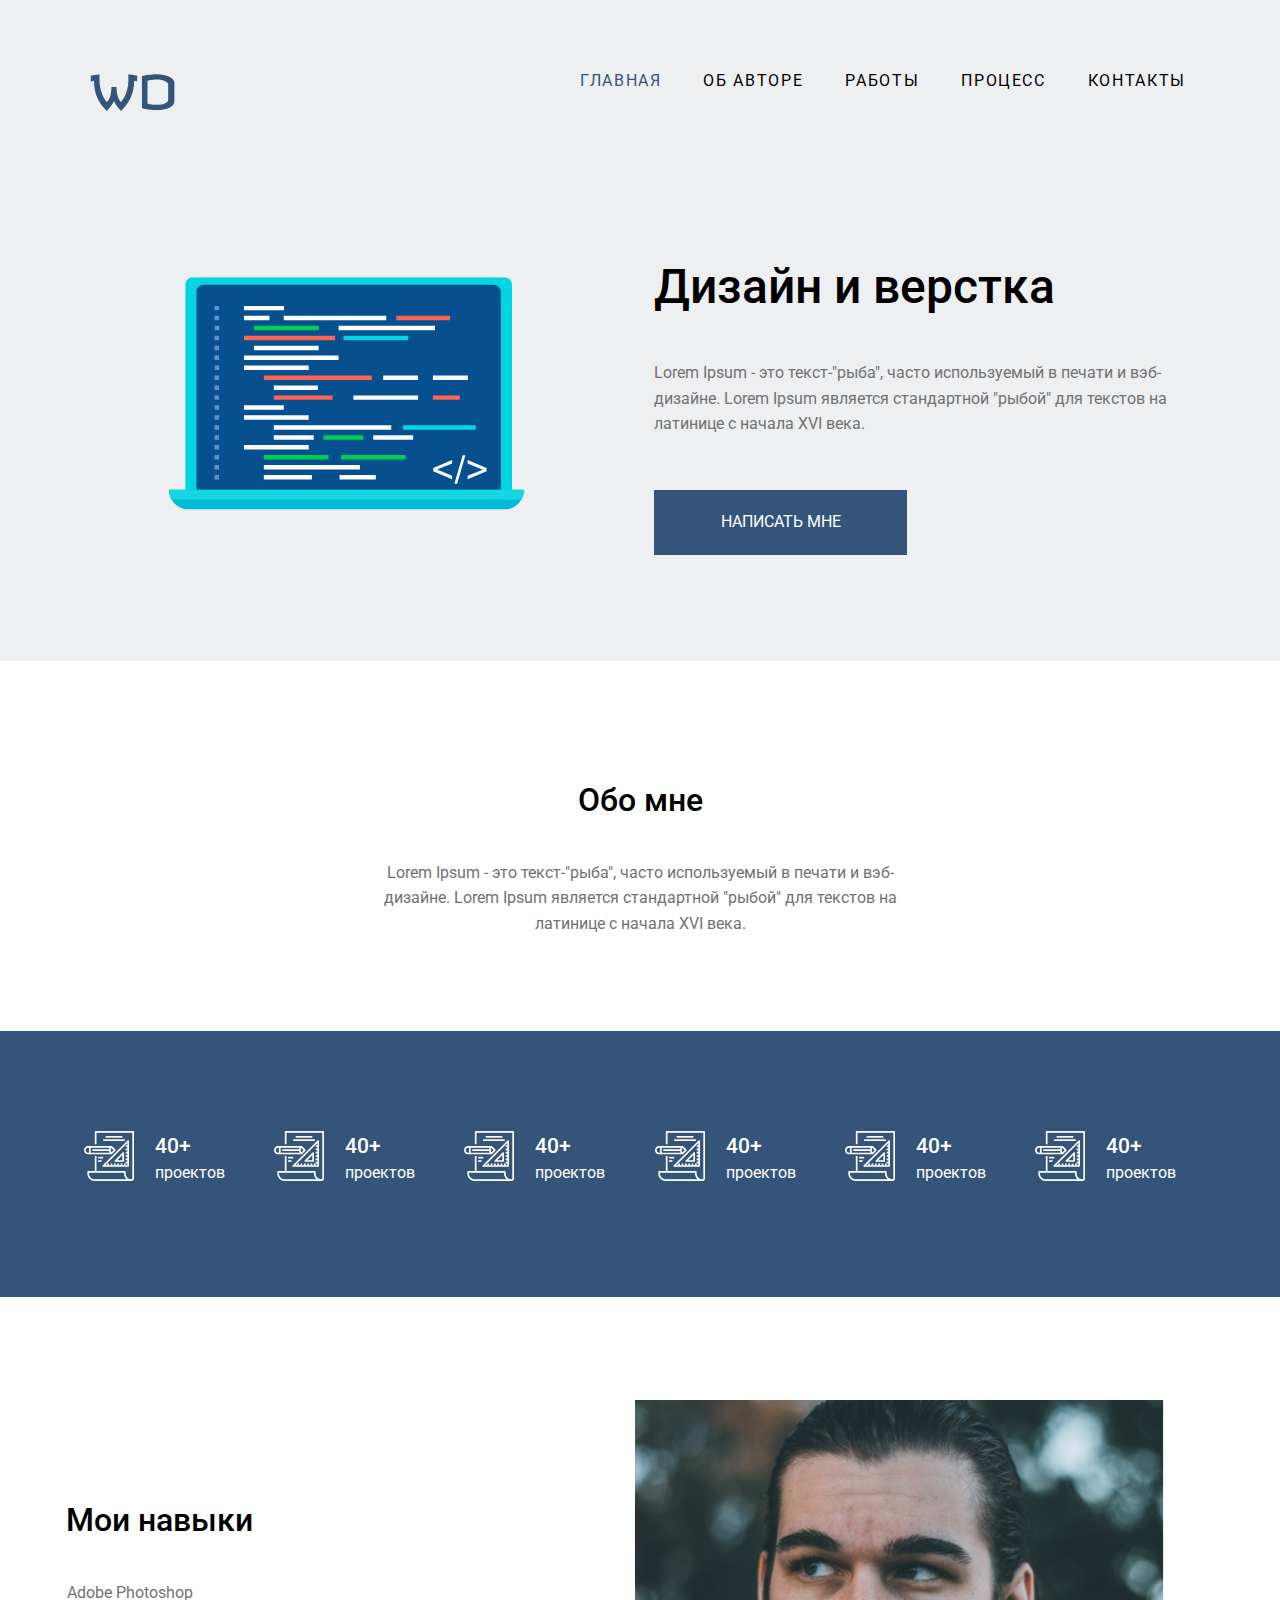
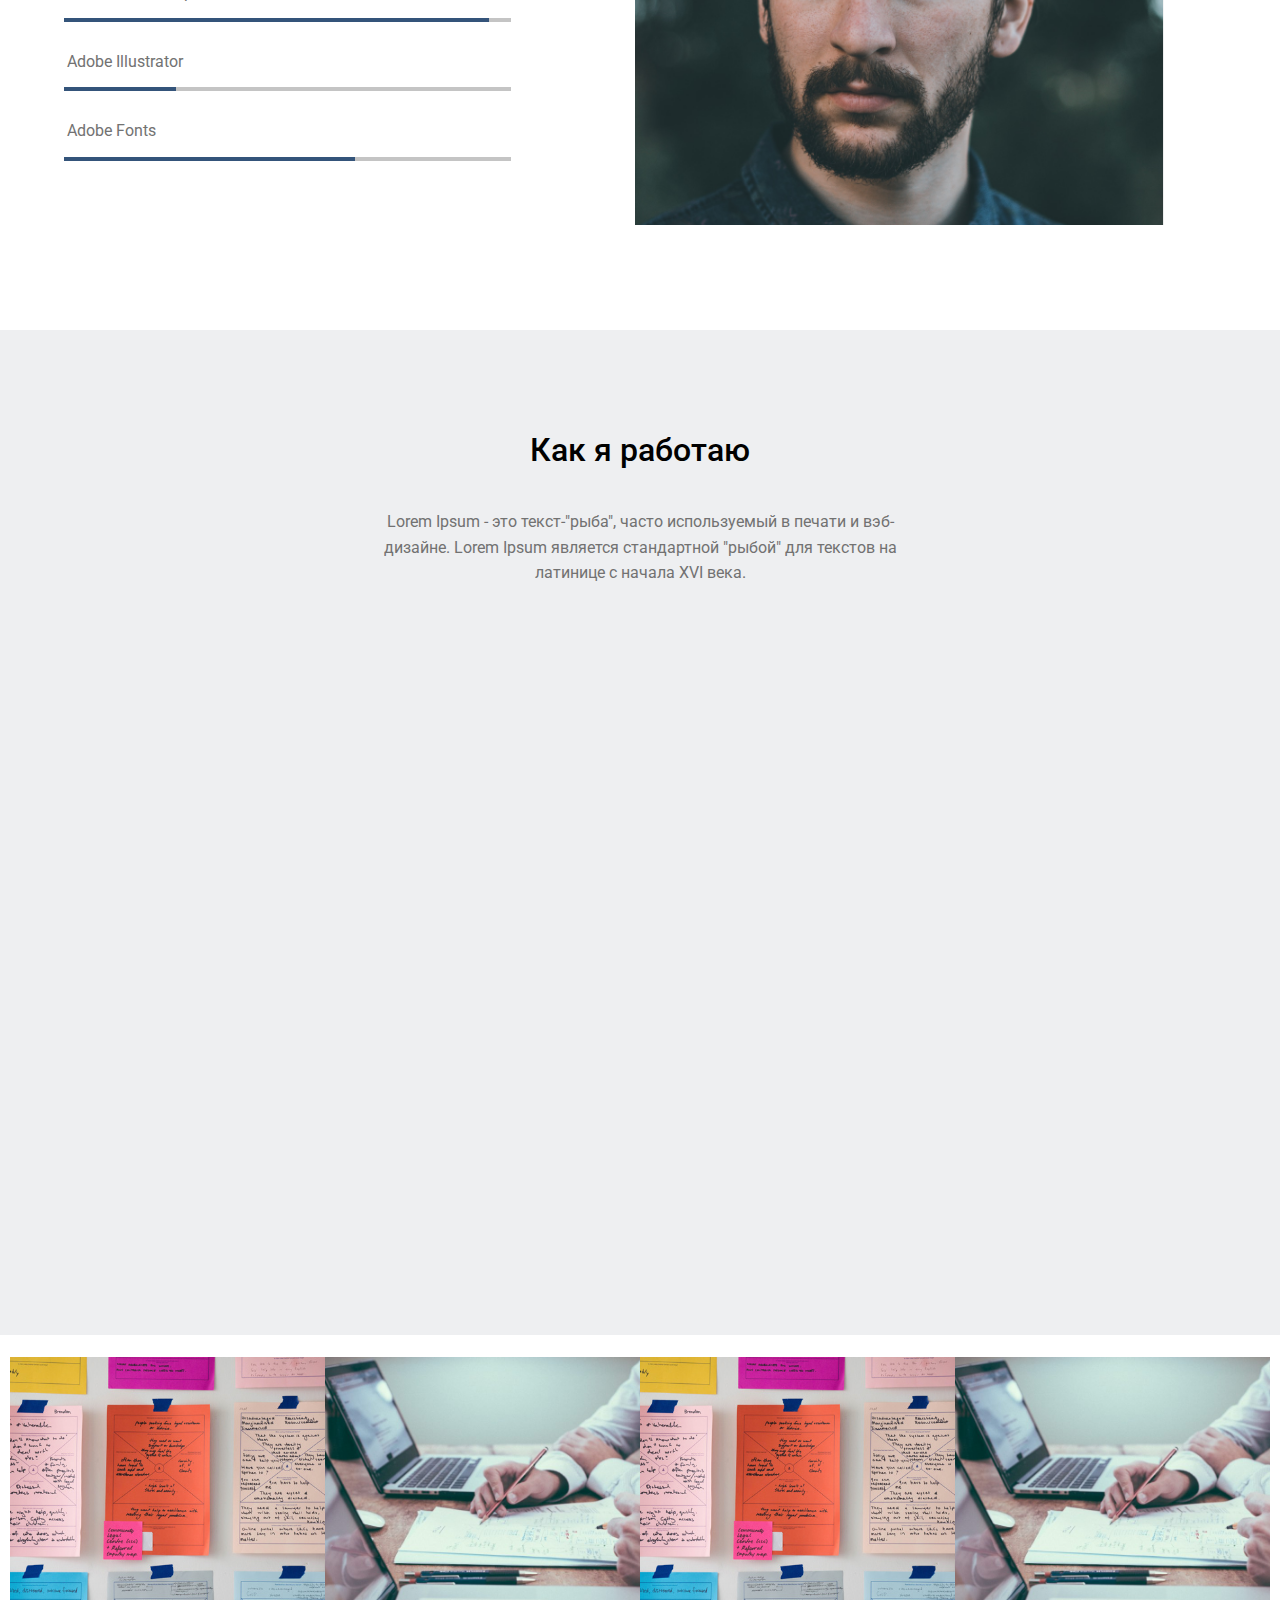
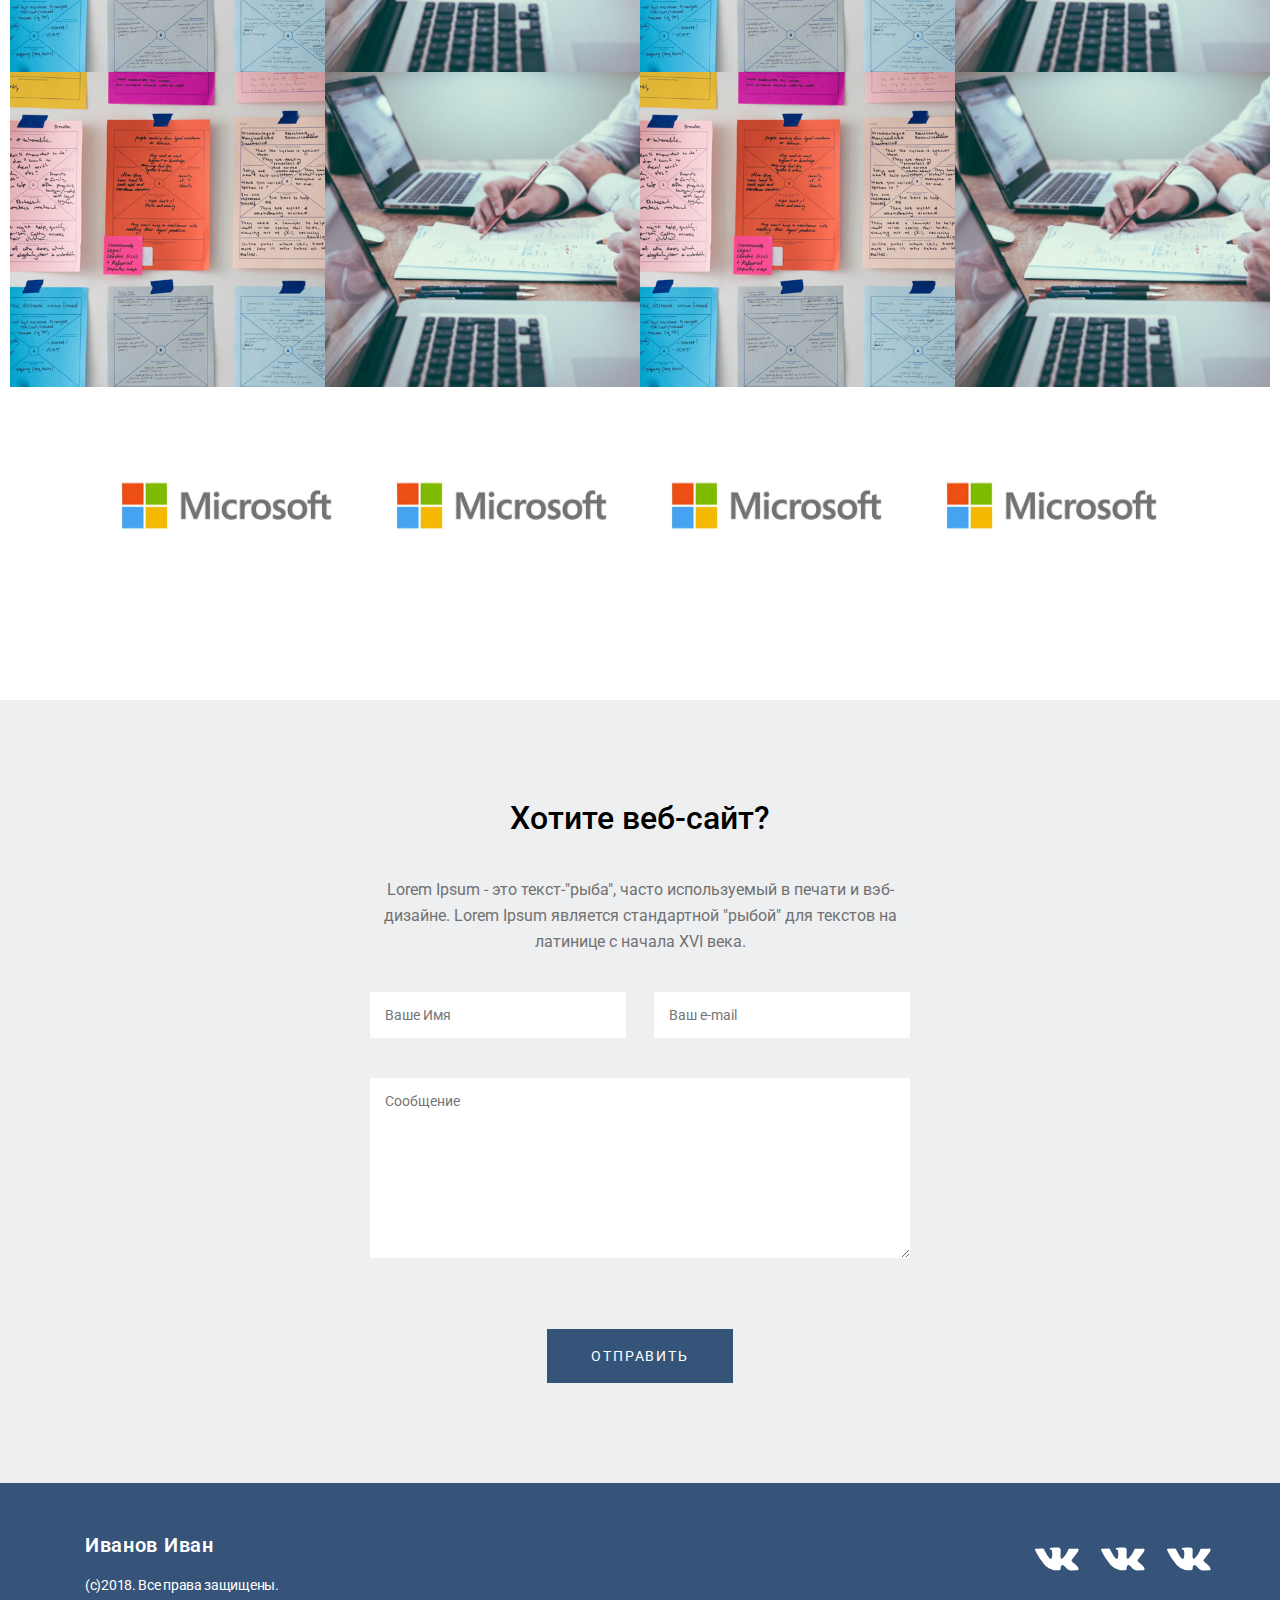
<file: 007-macket/index.html>
<!DOCTYPE html>
<html lang="en">
<head>
  <meta charset="UTF-8">
  <meta http-equiv="X-UA-Compatible" content="IE=edge">
  <meta name="viewport" content="width=device-width, initial-scale=1.0">
  <title>A-level hw7 macket</title>
  <link rel="stylesheet" href="normalize.css">
  <link rel="stylesheet" href="stylehw007.css">
  <link rel="icon" href="https://camo.githubusercontent.com/eb8b5f9caa4b4765b222e961729eadb775ac710b/68747470733a2f2f67617265766e612e6769746875622e696f2f6a732d73616d706c65732f696d616765732f612d6c6576656c2d69636f2e706e67" >

</head>
<body>
  <div class="wrapper">
    
    <header class="header">
      <div class="wrp1100">
        <div class="header-bx">
          <div class="header-logo"><a class="header-la" href="#"><img src="img/logo.svg"> </a></div>
          <input type="checkbox" id="burger">
          <label for="burger" class="burger"><span></span></label>
          <nav class="header-nav">
            <ul class="header-nlist">
              <li class="header-nit"><a href="#" class="header-na active">главная</a></li>
              <li class="header-nit"><a href="#" class="header-na">об авторе</a></li>
              <li class="header-nit"><a href="#" class="header-na">работы</a></li>
              <li class="header-nit"><a href="#" class="header-na">процесс</a></li>
              <li class="header-nit"><a href="#" class="header-na">контакты</a></li>

            </ul>
          </nav>
        </div>
      </div>
    </header>
    
    <main class="main">
      <section class="sect-prod">
        <div class="wrp1100">
          <div class="prod-row">
            <div class="prod-col left">
              <div class="prod-lcol-im" style="background-image: url(img/notebook.svg);"></div>
            </div>
            <div class="prod-col right">
              <header class="prod-head">
                <h1>Дизайн и верстка</h1>
                <p>Lorem Ipsum - это текст-"рыба", часто используемый в печати и вэб-дизайне. Lorem Ipsum является стандартной "рыбой" для текстов на латинице с начала XVI века.</p>
              </header>
              <div class="prod-cont">
                <a class="prod-a" href="mailto:forzub@gmail.com">написать мне</a>
              </div>
            </div>
          </div>
        </div>
      </section>
      <section class="sect-about">
        <div class="wrp1100">
          <header class="about-head">
            <h2>Обо мне</h2>
            <p>Lorem Ipsum - это текст-"рыба", часто используемый в печати и вэб-дизайне. Lorem Ipsum является стандартной "рыбой" для текстов на латинице с начала XVI века.</p>
          </header>
        </div>
      </section>
      <section class="sect-progets">
        <div class="wrp1100">
          <div class="pro-row">
            
            <div class="prcol">
              <div class="prcard">
                <div class="card-row">
                  <div class="card-col img"><img height="50" width="50" src="img/prog01.svg" alt=""></div>
                  <div class="card-col ctn">
                    <h3>40+</h3><p>проектов</p>
                  </div>
                </div>
              </div>
            </div>

            <div class="prcol">
              <div class="prcard">
                <div class="card-row">
                  <div class="card-col img"><img height="50" width="50" src="img/prog01.svg" alt=""></div>
                  <div class="card-col ctn">
                    <h3>40+</h3><p>проектов</p>
                  </div>
                </div>
              </div>
            </div>

            <div class="prcol">
              <div class="prcard">
                <div class="card-row">
                  <div class="card-col img"><img height="50" width="50" src="img/prog01.svg" alt=""></div>
                  <div class="card-col ctn">
                    <h3>40+</h3><p>проектов</p>
                  </div>
                </div>
              </div>
            </div>

            <div class="prcol">
              <div class="prcard">
                <div class="card-row">
                  <div class="card-col img"><img height="50" width="50" src="img/prog01.svg" alt=""></div>
                  <div class="card-col ctn">
                    <h3>40+</h3><p>проектов</p>
                  </div>
                </div>
              </div>
            </div>

            <div class="prcol">
              <div class="prcard">
                <div class="card-row">
                  <div class="card-col img"><img height="50" width="50" src="img/prog01.svg" alt=""></div>
                  <div class="card-col ctn">
                    <h3>40+</h3><p>проектов</p>
                  </div>
                </div>
              </div>
            </div>

            <div class="prcol">
              <div class="prcard">
                <div class="card-row">
                  <div class="card-col img"><img height="50" width="50" src="img/prog01.svg" alt=""></div>
                  <div class="card-col ctn">
                    <h3>40+</h3><p>проектов</p>
                  </div>
                </div>
              </div>
            </div>

          </div>
        </div>
      </section>
      <section class="sect-skill">
        <div class="wrp1100">
          <div class="skill-row">
            <div class="skill-col left">
              <div class="skill-card">
                <h2>Мои навыки</h2>
                <div class="skill"><p>Adobe Photoshop</p><div   class="skill-grph p1"></div></div>
                <div class="skill"><p>Adobe Illustrator</p><div class="skill-grph p2"></div></div>
                <div class="skill"><p>Adobe Fonts</p><div       class="skill-grph p3"></div></div>
              </div>
            </div>
            <div class="skill-col right">
              <img src="img/face.PNG" alt="skill-face" class="skill-face">
            </div>
          </div>
        </div>
      </section>
      <section class="sect-iwork">
        <div class="wrp1100">
          <div class="iwork-cont">
            <header class="iwork-head">
              <h2>Как я работаю</h2>
              <p>Lorem Ipsum - это текст-"рыба", часто используемый в печати и вэб-дизайне. Lorem Ipsum является стандартной "рыбой" для текстов на латинице с начала XVI века.</p>
            </header>
            <div class="iwork-vid">
              <iframe width="560" height="315" src="https://www.youtube.com/embed/5qap5aO4i9A" title="YouTube video player" allow="accelerometer; autoplay; clipboard-write; encrypted-media; gyroscope; picture-in-picture" allowfullscreen></iframe>
            </div>
          </div>
        </div>
      </section>
      <section class="sect-gal">
        <div class="wrp1100">
          <div class="gal-row">

            <div class="gal-col">
              <div class="gal-card">
                <input id="gal-swith1" class="iswith" type="checkbox">
                <label for="gal-swith1" class="swith"></label>
                <div class="gal-im" style="background-image:url(img/1.jpg);"></div>
              </div>
            </div>

            <div class="gal-col">
              <div class="gal-card">
                <input id="gal-swith2" class="iswith" type="checkbox">
                <label for="gal-swith2" class="swith"></label>
                <div class="gal-im" style="background-image:url(img/2.jpg);"></div>
              </div>
            </div>

            <div class="gal-col">
              <div class="gal-card">
                <input id="gal-swith3" class="iswith" type="checkbox">
                <label for="gal-swith3" class="swith"></label>
                <div class="gal-im" style="background-image:url(img/1.jpg);"></div>
              </div>
            </div>

            <div class="gal-col">
              <div class="gal-card">
                <input id="gal-swith4" class="iswith" type="checkbox">
                <label for="gal-swith4" class="swith"></label>
                <div class="gal-im" style="background-image:url(img/2.jpg);"></div>
              </div>
            </div>

            <div class="gal-col">
              <div class="gal-card">
                <input id="gal-swith5" class="iswith" type="checkbox">
                <label for="gal-swith5" class="swith"></label>
                <div class="gal-im" style="background-image:url(img/1.jpg);"></div>
              </div>
            </div>

            <div class="gal-col">
              <div class="gal-card">
                <input id="gal-swith6" class="iswith" type="checkbox">
                <label for="gal-swith6" class="swith"></label>
                <div class="gal-im" style="background-image:url(img/2.jpg);"></div>
              </div>
            </div>

            <div class="gal-col">
              <div class="gal-card">
                <input id="gal-swith7" class="iswith" type="checkbox">
                <label for="gal-swith7" class="swith"></label>
                <div class="gal-im" style="background-image:url(img/1.jpg);"></div>
              </div>
            </div>

            <div class="gal-col">
              <div class="gal-card">
                <input id="gal-swith8" class="iswith" type="checkbox">
                <label for="gal-swith8" class="swith"></label>
                <div class="gal-im" style="background-image:url(img/2.jpg);"></div>
              </div>
            </div>

          </div>    
        </div>
      </section>
      <section class="sect-firm">
        <div class="wrp1100">
          <div class="firm-row">
            <div class="firm-col">
              <div class="firm-card">
                <a href="#" class="firm-im" style="background-image:url(img/mslogo.jpg);"></a>
              </div>
            </div>
            <div class="firm-col">
              <div class="firm-card">
                <a href="#" class="firm-im" style="background-image:url(img/mslogo.jpg);"></a>
              </div>
            </div>
            <div class="firm-col">
              <div class="firm-card">
                <a href="#" class="firm-im" style="background-image:url(img/mslogo.jpg);"></a>
              </div>
            </div>
            <div class="firm-col">
              <div class="firm-card">
                <a href="#" class="firm-im" style="background-image:url(img/mslogo.jpg);"></a>
              </div>
            </div>
          </div>
          
        </div>
      </section>
      <section class="sect-want">
        <div class="wrp1100">
          <div class="want-row">
            <header class="want-head">
              <h2>Хотите веб-сайт?</h2>
              <p>Lorem Ipsum - это текст-"рыба", часто используемый в печати и вэб-дизайне. Lorem Ipsum является стандартной "рыбой" для текстов на латинице с начала XVI века.</p>
            </header>
            <form action="/" id="want-form" method="post">
              <div class="form-row">
                <fieldset>
                  <div class="form-row">
                    <div class="form-col"><p><input type="text" name="fname" placeholder="Ваше Имя"></p></div>
                    <div class="form-col"><p><input type="text" name="fmail" placeholder="Ваш e-mail"></p></div>
                    <div class="form-col"><p><textarea name="message" placeholder="Сообщение"></textarea></p></div>
                  </div>
                </fieldset>
              </div>
              <button class="fbut">отправить</button>
            </form>
          </div>
        </div>
      </section>
    </main>
    

    <footer class="footer">
      <div class="wrp1100">
        <div class="foot-row">
          <div class="foot-col contact">
            <div class="foot-tx name"><p>Иванов Иван</p></div>
            <div class="foot-tx mes"><p>(c)2018. Все права защищены.</p></div>
          </div>
          <div class="foot-col social">
            <ul class="foot-social">
              <li class="fsoc-itm vk"><a href="#" class="fsoc-a"><span class="fsoc-im"></span></a></li>
              <li class="fsoc-itm fb"><a href="#" class="fsoc-a"><span class="fsoc-im"></span></a></li>
              <li class="fsoc-itm in"><a href="#" class="fsoc-a"><span class="fsoc-im"></span></a></li>
            </ul>
          </div>
        </div>
        
      </div>
    </footer>

  </div>
</body>
</file>
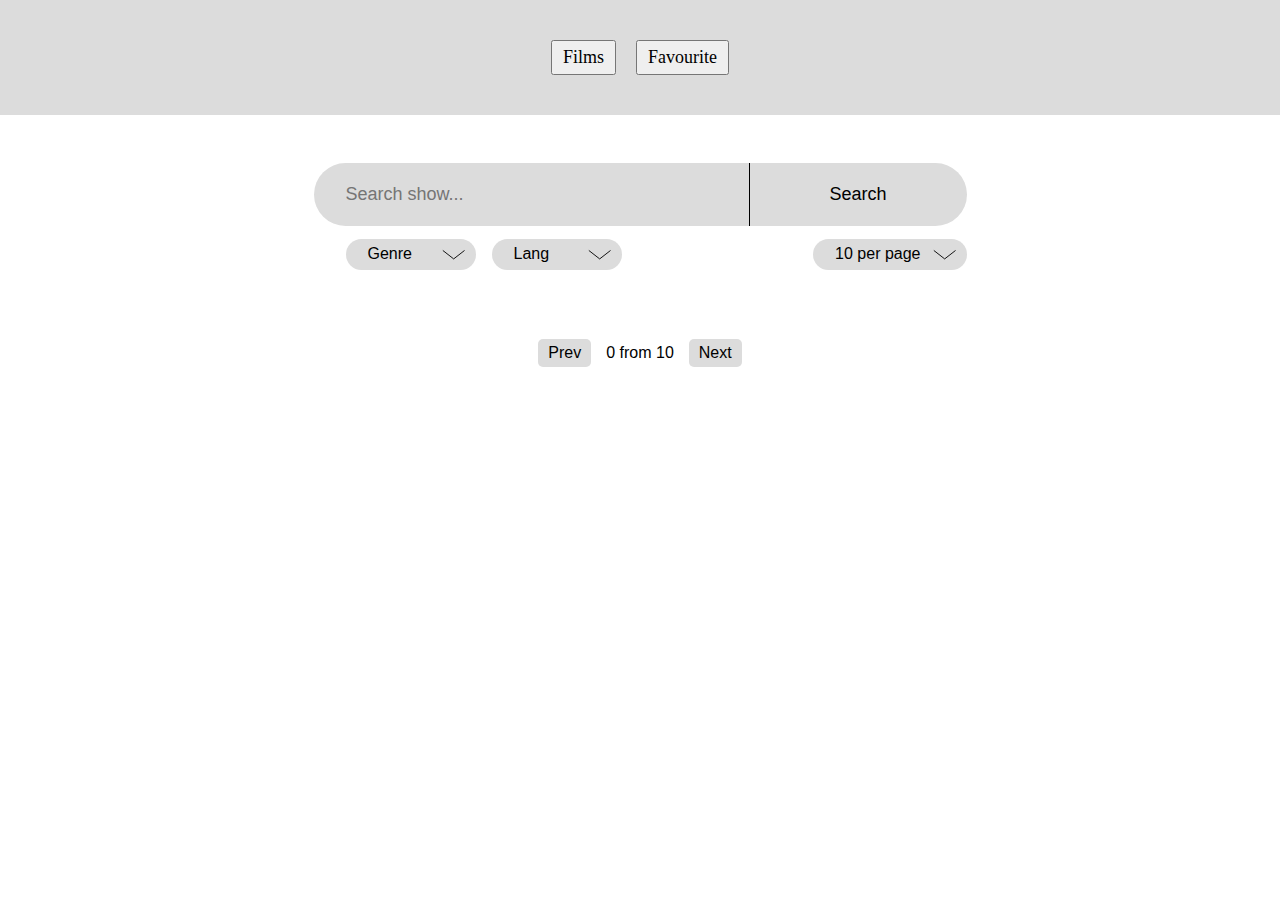
<file: js-markup/index.html>
<!DOCTYPE html>
<html lang="en">
<head>
    <meta charset="UTF-8">
    <meta http-equiv="X-UA-Compatible" content="IE=edge">
    <meta name="viewport" content="width=device-width, initial-scale=1.0">
    <title>A-level JS markup</title>
    <link rel="stylesheet" href="normalize.css">
    <link rel="stylesheet" href="style.css">
</head>
<body>
<div class="wrapper">
    <header class="header">
        <div class="wrp1000">
            <nav><button class="nav_but" id="nav_films">Films</button><button class="nav_but" id="nav_favorites">Favourite</button></nav>
        </div>
    </header>
    
    <main class="main">
        <section class="searchbox">
            <div class="wrp1000">
                <div class="search_bx">
                    <input type="text" id="search_field" placeholder="Search show...">
                    <button class="btn btn_search" id="search_button">Search</button>
                </div>
            </div>
        </section>
        <section class="filterbox">
            <div class="wrp1000">
                <div class="filter_bx">
                    <div class="filter_genre filter_itm">
                        <button class="filter_button" id="genre_button">Genre</button>
                        <ul class="filter_list_ul" id="filter_list_genre"></ul>
                    </div>
                    <div class="filter_langs  filter_itm">
                        <button class="filter_button" id="langs_button">Lang</button>
                        <ul class="filter_list_ul" id="filter_list_lang"></ul>
                    </div>
                    <div class="filter_spase"></div>
                    <div class="pages_set filter_itm">
                        <button class="filter_button" id="pages_set">10 per page</button>
                        <ul class="filter_list_ul" id="pages_set_ul">
                            <li data="10">10 per page</li>
                            <li data="20">20 per page</li>
                            <li data="30">30 per page</li>
                            <li data="40">40 per page</li>
                        </ul>
                    </div>
                </div>
            </div>
        </section>
        <section class="items_listt">
            <div class="wrp1000">
                <div class="itms_list_bx"></div>
            </div>
        </section>
        <section class="modal_window_section fadeOut">
            <div class="wrp1000">
                <div class="modal_window fadeOut">
                    <div class="modal_close"></div>
                    <div class="modal_window_img"></div>
                    <div class="modal_window_ti_bx">
                        <div class="modal_window_ti">
                            <span class="modal_title">Film name: <span id="modal_film_name"></span></span>
                            <span class="modal_title">film genre: <span id="modal_film_ganre"></span></span>
                            <span class="modal_title">film lang: <span id="modal_film_lang"></span></span>
                            <span class="modal_title">Film Description: </span>
                            <div id="modal_film_description"></div>
                        </div>
                    </div>
                </div>
            </div>
        </section>
        <section class="items_nav">
            <div class="wrp1000">
                <div class="itms_nav_bx">
                    <button class="nav_button" id="nav_prev_button">Prev</button>
                    <div class="nav_bar" id="nav_bar">
                        <div class="nav_info"><span id="nav_page">0</span> from <span id="nav_pages">10</span></div>
                        <ul id="nav_pagenator" class="hide">

                        </ul>
                    </div>
                    <button class="nav_button" id="nav_next_button">Next</button>
                </div>
            </div>
        </section>
    </main>
    
    <footer class="footer">
        <div class="wrp1000">
        </div>
    </footer>   
</div>    
<script src="index.js"></script>
</body>
</html>
</file>
<file: 007-macket/stylehw007.css>
@import url('https://fonts.googleapis.com/css2?family=Revalia&family=Roboto:ital,wght@0,100;0,300;0,400;0,500;0,700;0,900;1,100;1,300;1,400;1,500;1,700;1,900&display=swap');

*{box-sizing: border-box;margin: 0;padding: 0;}
.wrapper{
  width: 100%;min-height: 100vh;
  overflow: hidden;position: relative;
  display: flex;flex-direction: column;
  font-family: 'Roboto', arial, sans-serif;
  font-size: 16px; font-weight: 400;
}
.wrp1100{max-width: 1130px;margin: auto;padding: 0 15px;}

ul,ol,li{list-style: none;margin: 0;padding: 0;}
p{color:#727272;margin-bottom: 20px;}
h1,h2,h3{font-family: 'Roboto',Arial,sans-serif; font-weight: 500;margin: 0 0 35px 0;}
h1{font-size: 48px;}
h2{font-size: 32px;line-height: 37.5px;}
h3{font-size: 21px;}
.main{flex-grow: 1;}


/* body{background: url(img/Templates.png) no-repeat top;} */


.header{
  background: #EEEFF1;
  padding: 15px 0;}
.header-bx{position: relative;display: flex;}

.header-la{
  text-decoration: none;font-weight: 400;font-size: 48px;
  color:#34547A; font-family: 'Revalia';}

#burger{opacity: 0;}
.burger{
  position: absolute;
  right: 15px;top: 15px;
  width: 35px;height: 35px;
  border:1px solid #34547A; 
  border-radius: 5px;}

.burger span{
  display: block;
  position: absolute; height: 2px;
  background: #34547A;top: 50%;
  transform:translate(0,-50%);
  left: 5px;right: 5px;
  transition: all 0.3s ease-in;
  }

.burger span:before, .burger span::after{
  content:"";
  display: block;
  height: 2px;
  position: absolute;
  background: #34547A;
  width: 100%;
  /* transition: all 0.3s ease-in; */
}
.burger span:before{top: -8px;}
.burger span::after{top: 8px;}

#burger:checked + .burger span{background-color: transparent;}
#burger:checked + .burger span:after{transform: rotate(45deg);top: 0;}
#burger:checked + .burger span:before{transform: rotate(-45deg);top: 0;}
#burger:checked ~ .header-nav{left: -15px;}
.header-nav{
  position: absolute;
  width: 210px;
  background: #fff;
  padding: 15px 15px 40px 15px;
  left: -300px;top: -15px;
  border:1px solid #34547A;
  border-top: none;
  border-left: none;
  border-radius: 0 0 15px 0;
  transition: left 0.3s ease-in;
}
.header-nit{padding: 10px 10px;}
.header-na{font-weight: 400;text-decoration: none;text-transform: uppercase;
color:#000;transition: color 0.3s ease-in;letter-spacing: 1.65px;}
.header-na.active{color:#34547A;}

.sect-prod{background: #EEEFF1;padding-top: 40px;}
.prod-row{display: flex;flex-direction: column;}
.prod-lcol-im{
  width: 357px;padding-top: 233px;margin: auto;
  max-width: 100%;
  background-size: contain;
  background-position: center;
  background-repeat: no-repeat;
}
.prod-head{line-height: 1.64;}
.prod-head h1{margin-bottom: 33px;text-align: center;}
.prod-head p{line-height: 1.6;text-align: center;margin-bottom: 30px;}

.header-logo{padding-right: 20px;}

.prod-a{display: inline-block; text-align: center;margin: 0 auto;margin-bottom: 40px;
color:#fff;text-transform: uppercase;text-decoration: none;padding: 0 0; padding: 23.5px 66.5px;
background: #34547A; transition: background-color 0.5s;}

.sect-about{text-align: center;padding: 121px 0 74px;}
.about-head{max-width: 540px;margin: 0 auto;}
.about-head h2{margin-bottom: 40px;}
.about-head p{line-height: 1.6;}

.sect-progets{background: #34547A;padding: 100px 0 95px;}
.pro-row{display: flex;flex-wrap: wrap;  margin: 0 14px 0 -6px;justify-content: center;}
.prcol{flex: 0 0 auto;padding: 25px;}
.card-row {display: flex;}
.card-col.ctn {padding-left: 21px;max-width: 91px;}
.card-col.ctn h3{color:#fff;padding: 3px 0;margin: 0 0 3px;}
.card-col.ctn p{color:#fff;}


.sect-skill{padding: 103px 0 100px;}
.skill-row {display: flex; flex-wrap: wrap;width: 100%;}
.skill-col{flex: 0 0 100%;}
.skill-col.right{padding: 30px 0 0 0;}
.skill-col.left{padding-top: 0;text-align: center;}
.skill {margin-bottom: 31px;}
.skill-card h2{padding-left: 2px;margin-bottom: 44px;}
.skill-card p{padding-left: 3px;margin-bottom: 16px;}
.skill-grph{height: 4px; background: #C4C4C4; max-width: 447px; width: 100%; position: relative;}
.skill-grph::before{content:"";display: block;position: absolute;top: 0;bottom: 0;left: 0;background: #34547A;}
.skill-grph.p1::before{right: 5%;}
.skill-grph.p2::before{right: 75%;}
.skill-grph.p3::before{right: 35%;}
.skill-face {max-width: 100%;}

.sect-iwork{padding: 102px 0 100px 0;text-align: center;background: #EEEFF1;}
.iwork-cont{margin: 0 -5px;}
.iwork-head{max-width: 540px;margin: 0 auto;margin-bottom: 50px;}
.iwork-head h2{margin-bottom: 40px;}
.iwork-head p{line-height: 1.6;}
.iwork-vid{position: relative;padding-top: 54%;}
.iwork-vid iframe[src^="https://www.youtube.com/"]{position: absolute;top: 0;left: 0;bottom: 0;right: 0;
  width: 100% !important;height: 100% !important;border:none;}


.sect-gal{padding: 22px 0 60px 0;}
.sect-gal .wrp1100{max-width: 1930px;padding: 0 0 0 0; }
.gal-row{display: flex;flex-wrap: wrap;}
.gal-col{flex: 0 0 100%;padding: 10px 15px;}
.gal-card{position: relative;}
.gal-im{
  width: 100%;padding-top: 100%;
  background-repeat: no-repeat;
  background-position: center;
  background-size: cover;
}

.iswith{opacity: 0;position: absolute;}
.swith{position: absolute;top: 0;left: 0;bottom: 0;right: 0;z-index: 10;transition: all 0.5s;cursor: pointer;}
.swith:hover{background: rgba(52, 84, 122, 0.8);}
.swith:before{content:"";display: block;
  position: absolute;top: 0;left: 0;bottom: 0;right: 0;z-index: 11;
background: url(img/yea.svg) no-repeat center;opacity: 0; transition: opacity 0.5s;background-size: 30%;}
.swith:hover:before{opacity: 1;}

.iswith:checked + .swith{position: fixed;top: 0;left: 0;right: 0;bottom: 0;z-index: 20;}
.iswith:checked + .swith:hover{background-color: transparent;}
.iswith:checked + .swith:before{content: none;}
.iswith:checked ~ .gal-im{
  position: fixed;top: 0px;left: 0px;padding: 0;
  height: 100vh;  width: 100vw;z-index: 19;
  background-color: #000;background-size: contain;}

.sect-firm{padding: 33px 0 130px 0;}
.firm-row{display: flex;flex-wrap: wrap;}
.firm-col{flex:0 0 100%;padding: 0 0 30px 0;}
.firm-im{
  width: 100%;padding-top: 20%;
  background-repeat: no-repeat;
  background-position: center;
  background-size: cover;
  display: inline-block;
}

.sect-want{padding: 100px 0 100px 0;background: #eeeff1;}
.want-head{max-width: 530px;margin: 0 auto;text-align: center;margin-bottom: 38px;}
.want-head h2{margin-bottom: 40px;}
.want-head p{line-height: 1.6;}

#want-form{max-width: 540px;margin: 0 auto;}
#want-form fieldset{border:none;padding: 0;}
.form-row{display: flex;flex-wrap: wrap;justify-content: space-between;}
.form-col{flex: 0 0 256px;padding-bottom: 20px;}
.form-col input{width: 100%; border:none;font-size: 14px;padding: 15px;}
.form-col:nth-child(3){flex: 1 0 100%;padding: 0; margin-bottom: 46px;}
.form-col textarea{width: 100%;font-size: 14px;padding: 15px;height: 180px;border: none;}
.fbut{
  display: block;
  margin: 0 auto;
  background: #35547a;
  color: #fff;
  text-transform: uppercase;
  border: none;
  letter-spacing: 1.9px;
  font-size: 14px;
  padding: 19px 44px;
  cursor: pointer;
  transition: background-color 0.5s;
}
.fbut:hover{background: #598dca;}


.footer{padding: 51px 0 46px 0;background: #36547a;}
.foot-row{display: flex;flex-direction: row;flex-wrap: wrap;}
.foot-col.contact{flex: 0 0 100%; text-align: center;}
.foot-col.social{flex: 1 0 auto;order: -1;margin-bottom: 30px;}
.foot-tx.name p{font-size: 20px;font-weight: 600;color:#fff;letter-spacing: 0.7px;}
.foot-tx.name{margin-bottom: 16px;}
.foot-tx.mes p{font-size: 14px;font-weight: 400;color:#fff;letter-spacing: -0.3px;}
.foot-social{padding-left: 0px;display: flex;justify-content: center;}
.fsoc-im{width: 46px;height: 50px;display: block;}
.fsoc-itm + .fsoc-itm{margin-left: 20px;}
.fsoc-im{background-image: url(img/vk.svg);background-position: center;background-repeat: no-repeat;}




@media(min-width:460px){
  .gal-row{padding: 0 10px;}
  .gal-col { flex: 0 0 50%;padding: 0;}
  .iswith:checked ~ .gal-im{background-size: 50%;}
}





@media(min-width:768px){

.header{padding: 55px 0;}  
.header-bx{align-items: center;}
#burger,.burger{display: none;}
.header-nav{
  background: none;
  border:none;
  position: static;
  width: auto;
  display: flex;
  padding: 0;
  flex-direction: row;
  flex-grow: 1;
  justify-content: flex-end;
  padding-right: 4px;
}
.header-nit{padding: 0 0 10px;}
.header-nlist{display: flex;  flex-wrap: wrap;  justify-content: flex-end;}
.header-nit + .header-nit{padding-left: 42px;flex-wrap: wrap;  justify-content: flex-end;}


.header-na:hover{color:#34547A;}

.sect-prod{padding: 0;}

.prod-head h1{text-align: left;}
.prod-head p{text-align: left;} 
.prod-a{margin: 0;}

.sect-prod{padding: 77px 0 106px 0;}
.prod-row{flex-direction: row;}
.prod-col{flex:1 1 50%;}
.prod-col.right{padding-left: 14px;}
.prod-col.left{padding-top: 29px;}
.prod-head{margin-bottom: 53px;}
.prod-lcol-im{position: relative;left: -19px;}
.prod-a:hover{background: #598dca;}

.pro-row{justify-content: space-between;}


.skill-col{flex: 0 0 50%;}
.skill-col.right {padding: 0 0 0 21px;}
.skill-col.left{padding-top: 102px;text-align: left;}

.prcol {
  flex: 0 0 33.333%;
  padding: 0 0 25px 0;
}

.gal-col { flex: 0 0 25%;}
.firm-col{flex:0 0 25%;}

.foot-row{display: flex;flex-direction: row;flex-wrap:nowrap;margin: 0;margin-bottom: 0;}
.foot-col.social { order: 0;}
.foot-social{justify-content: flex-end;padding-left: 20px;}
.foot-col.contact{flex: 0 0 auto;text-align: left;}

}

@media(min-width:900px){
  .prcol {
    flex: 0 0 auto;
    padding: 0 0 0 0;
  }

}

@media(min-width:1200px){
  .skill-row{margin: 0 -26px;}
  .foot-row{margin: 0 -22px 0 -5px;}

}
</file>
<file: js-markup/style.css>
*{box-sizing: border-box;margin: 0;padding: 0;}
.wrapper{width: 100%;overflow: hidden;position: relative;display: flex;flex-direction: column;min-height: 100vh;}
.wrp1000{max-width: 1000px;margin: auto;}
h1,h2{margin: 0;padding: 0 0 20px 0;}
p{padding-bottom: 10px;}


@import url('https://fonts.googleapis.com/css2?family=Roboto:ital,wght@0,100;0,300;0,400;0,500;0,700;0,900;1,100;1,300;1,400;1,500;1,700;1,900&display=swap');

body{font-family: 'Roboto', sans-serif;
  overflow-y: overlay;
}

header{background: #DCDCDC;}
nav{text-align: center;padding: 40px 0px;}
.nav_but{
  font-family: Roboto;
  font-style: normal;
  font-weight: normal;
  font-size: 18px;
  line-height: 21px;
  text-decoration: none;
  color:black;
  transition: color 0.4s;
  padding: 5px 10px;
}

.nav_but + .nav_but{margin-left: 20px;}

.main{display: flex;flex-grow: 1;text-align: center;flex-direction: column;}
.search_bx{display: flex;padding: 48px 0 13px 0;justify-content: center; font-size: 18px;line-height: 21px;color:black;}
#search_field{
  outline:none;border:none;background: #DCDCDC;padding: 21px 32px;  
  border-radius: 31.5px 0 0 31.5px;
}
.btn_search{border:none;background: #DCDCDC;padding: 21px 32px;
  cursor: pointer;  border-radius: 0 31.5px 31.5px 0;
  border-left: 1px solid #000;
transition: background 0.4s;}
.btn_search:active{border-bottom: 1px solid #a7a3a3;padding-bottom: 20px ;}
.hide{display: none;}

.filter_bx{display: flex;justify-content: flex-start;padding-bottom: 15px;position: relative;z-index: 10;}
.filter_itm{position: relative;}
.filter_genre{margin-left: 32px;}
.filter_langs{margin-left: 16px;}
.filter_button{text-align: left;padding: 6px 46px 7px 22px;border-radius: 16px;min-width: 130px;
   border:none;background:#DCDCDC;transition: background 0.4s;position: relative;z-index: 10;}



.filter_button:before{content:'';display: block;background: url(img/arr-down.svg) no-repeat center;width: 25px;height: 12px;
position: absolute;top: 10px;right: 10px;}   

.filter_button:hover + .filter_list_ul,.filter_list_ul:hover {display: block;}
.filter_list_ul{position: absolute; list-style: none;text-align: left;top: 0px;display: none;max-height: 50vh;z-index: 9;
  background:#DCDCDC;width: 100%;padding: 10px;padding-top: 30px;border-radius: 16px;overflow-y: auto;}
.filter_list_ul li{margin: 15px 0; border-bottom: 1px solid #a7a3a3;}
.filter_list_ul li.filter_li_ti{color:#a7a3a3;}
.filter_spase{flex: 1 0 auto;}

.items_listt{padding: 18px 0;}
.result_panel .row { display: flex;flex-wrap: wrap;}
.result_panel .col{width: 20%;padding: 10px;}
.result_itm {width: 100%;padding-top: 140%;background: #DCDCDC;position: relative; border-radius: 5px;overflow: hidden;}
.res-img{position: absolute;top: 0;left: 0;bottom: 0;right: 0;}
.res_favorite{position: absolute;width: 40px;height: 40px;bottom: 10px;right: 10px;border-radius: 50%; border:1px solid #ccc;
background: url(img/heart-wh.svg) no-repeat center #ffffff40;background-size: 50%;}

.res_favorite.saved{background: url(img/heart-red.svg) no-repeat center #ffffff40;background-size: 50%;}

.items_nav{padding: 18px 0;}
.itms_nav_bx {  display: flex;  justify-content: center;  align-items: center;}
.nav_button{border:none; padding: 5px 10px; border-radius: 5px;margin: 0 15px;background: #DCDCDC;}

.nav_bar{position: relative;}
ul#nav_pagenator{list-style: none;position: absolute;width: 100%;
  background: #fff;border:1px solid #DCDCDC;max-height: 50vh;overflow-y: auto;
bottom: 130%;}
ul#nav_pagenator li{padding: 5px 0; border-bottom: 1px solid #DCDCDC;}

section.modal_window_section {
  position: fixed;
  z-index: 50;
  top: 0;
  bottom: 0;
  left: 0;
  right: 0;
  background: #050a1ccf;
}

.modal_window {
  width: 100%;
  margin: 0 auto;
  position: fixed;
  max-width: 600px;
  height: 450px;
  display: flex;
  top: 50%;
  left: 50%;
  transform:translate(-50%,-50%);
  background: #EDEDED;
  border-radius: 10px;
  overflow: hidden;
  
  box-shadow:0px 0px 12px 3px rgba(0,0,0,0.46);
-webkit-box-shadow:0px 0px 12px 3px rgba(0,0,0,0.46);
-moz-box-shadow:0px 0px 12px 3px rgba(0,0,0,0.46);
}

.modal_close{width: 50px;height: 50px;border-radius: 50%;background: url(img/close.svg) no-repeat center;
position: absolute;top: 5px;right: 5px;}

.modal_window_img{flex: 1 0 43%;}
.modal_window_ti_bx{margin: 20px 0;overflow-y: auto;}
.modal_window_ti{  
  padding: 0 0 0 20px;
  border-left:1px solid #ccc; 
  display: flex;
  flex-direction: column;
  align-items: flex-start;
  text-align: left;}

  .modal_title{margin-bottom: 20px;text-align: left;}
  .modal_title span{display: block;margin: 10px 0 20px 0;color: #e91e63;}

  .fadeOut {
    -webkit-animation-name: fadeOut;
    animation-name: fadeOut;
    opacity: 0;
    visibility: hidden;
}

.fadeIn {
  -webkit-animation-name: fadeIn;
  animation-name: fadeIn;
  opacity: 1;
  visibility: visible;
}

.fadeIn, .fadeOut{
  -webkit-animation-duration: 0.74s;
  animation-duration: 0.74s;
  -webkit-animation-timing-function: linear;
  animation-timing-function: linear;
  -webkit-transition: visibility 0.5s, opacity 0.5s;
  transition: visibility 0.5s, opacity 0.5s;
}

body.fixed{height: 100vh;overflow: hidden;}



@media(min-width:460px){

}

@media(min-width:768px){
  .nav_a:hover{color: #706f6f;}
  .btn_search:hover{background: #d3d2d2;}
  #search_field{width: 435px;}
  .btn_search{width: 218px;}
  .filter_bx{width: 653px;margin: 0 auto;}
  .filter_button{cursor: pointer;}
  .filter_button:hover{background: #d3d2d2;}
  .filter_list_ul li{cursor: pointer;}

  .nav_button, .nav_info, ul#nav_pagenator li, .res_favorite, .modal_close{cursor: pointer;}
}

@media(min-width:900px){
  
}

@media(min-width:1200px){

}
</file>
